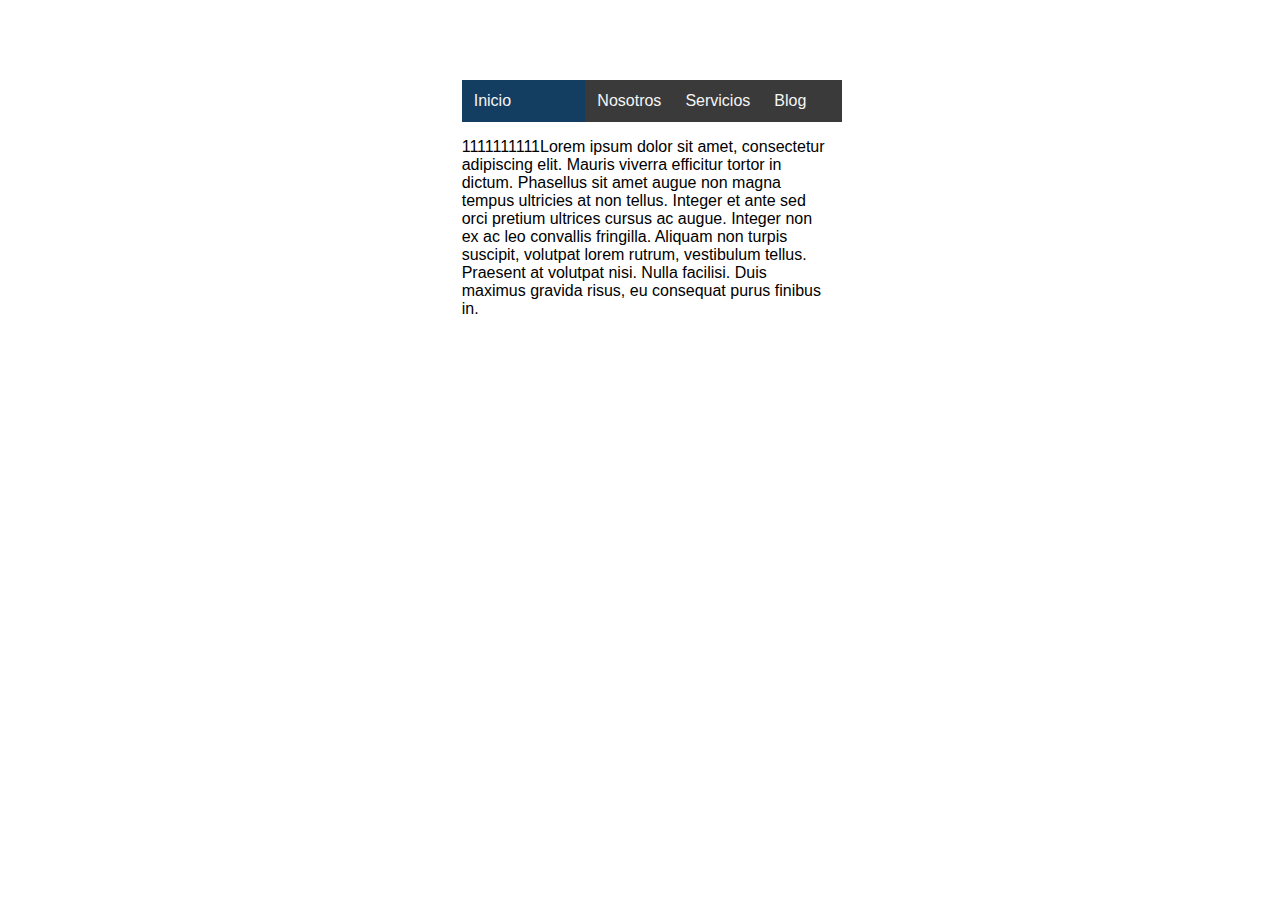
<file: otros/index.html>
<!DOCTYPE html>
<html lang="en">
  <head>
    <meta charset="UTF-8" />
    <meta name="viewport" content="width=device-width, initial-scale=1.0" />
    <link rel="stylesheet" href="./style.css" />
    <title>Prueba 15</title>
    <script src="https://ajax.googleapis.com/ajax/libs/jquery/3.4.1/jquery.min.js"></script>
    <script>
      $(document).ready(function () {
        $("#first-t").click(function () {
          $("#first-c").removeClass("inactive").addClass("active");
          $("#second-c").removeClass("active").addClass("inactive");
          $("#third-c").removeClass("active").addClass("inactive");
          $("#fourth-c").removeClass("active").addClass("inactive");
        });

        $("#second-t").click(function () {
          $("#second-c").removeClass("inactive").addClass("active");
          $("#first-c").removeClass("active").addClass("inactive");
          $("#third-c").removeClass("active").addClass("inactive");
          $("#fourth-c").removeClass("active").addClass("inactive");
        });

        $("#third-t").click(function () {
          $("#third-c").removeClass("inactive").addClass("active");
          $("#second-c").removeClass("active").addClass("inactive");
          $("#first-c").removeClass("active").addClass("inactive");
          $("#fourth-c").removeClass("active").addClass("inactive");
        });

        $("#fourth-t").click(function () {
          $("#fourth-c").removeClass("inactive").addClass("active");
          $("#second-c").removeClass("active").addClass("inactive");
          $("#third-c").removeClass("active").addClass("inactive");
          $("#first-c").removeClass("active").addClass("inactive");
        });
      });
    </script>
  </head>
  <body>
    <div class="container">
      <div>
        <div  id="first-t" class="title active-title">Inicio</div>
        <div id="first-c" class="content">
          <p>
            1111111111Lorem ipsum dolor sit amet, consectetur adipiscing elit. Mauris
            viverra efficitur tortor in dictum. Phasellus sit amet augue non
            magna tempus ultricies at non tellus. Integer et ante sed orci
            pretium ultrices cursus ac augue. Integer non ex ac leo convallis
            fringilla. Aliquam non turpis suscipit, volutpat lorem rutrum,
            vestibulum tellus. Praesent at volutpat nisi. Nulla facilisi. Duis
            maximus gravida risus, eu consequat purus finibus in.
          </p>
        </div>
      </div>

      <div>
        <div id="second-t" class="title">Nosotros</div>
        <div id="second-c" class="content inactive">
            <p>
                22222222Lorem ipsum dolor sit amet, consectetur adipiscing elit. Mauris
                viverra efficitur tortor in dictum. Phasellus sit amet augue non
                magna tempus ultricies at non tellus. Integer et ante sed orci
                pretium ultrices cursus ac augue. Integer non ex ac leo convallis
                fringilla. Aliquam non turpis suscipit, volutpat lorem rutrum,
                vestibulum tellus. Praesent at volutpat nisi. Nulla facilisi. Duis
                maximus gravida risus, eu consequat purus finibus in.
              </p>
        </div>
      </div>

      <div>
        <div id="third-t" class="title">Servicios</div>
        <div id="third-c" class="content inactive">
            <p>
                3333333Lorem ipsum dolor sit amet, consectetur adipiscing elit. Mauris
                viverra efficitur tortor in dictum. Phasellus sit amet augue non
                magna tempus ultricies at non tellus. Integer et ante sed orci
                pretium ultrices cursus ac augue. Integer non ex ac leo convallis
                fringilla. Aliquam non turpis suscipit, volutpat lorem rutrum,
                vestibulum tellus. Praesent at volutpat nisi. Nulla facilisi. Duis
                maximus gravida risus, eu consequat purus finibus in.
              </p>
        </div>
      </div>

      <div>
        <div id="fourth-t" class="title">Blog</div>
        <div id="fourth-c" class="content inactive">
            <p>
                44444444Lorem ipsum dolor sit amet, consectetur adipiscing elit. Mauris
                viverra efficitur tortor in dictum. Phasellus sit amet augue non
                magna tempus ultricies at non tellus. Integer et ante sed orci
                pretium ultrices cursus ac augue. Integer non ex ac leo convallis
                fringilla. Aliquam non turpis suscipit, volutpat lorem rutrum,
                vestibulum tellus. Praesent at volutpat nisi. Nulla facilisi. Duis
                maximus gravida risus, eu consequat purus finibus in.
              </p>
        </div>
      </div>
    </div>
  </body>
</html>
</file>
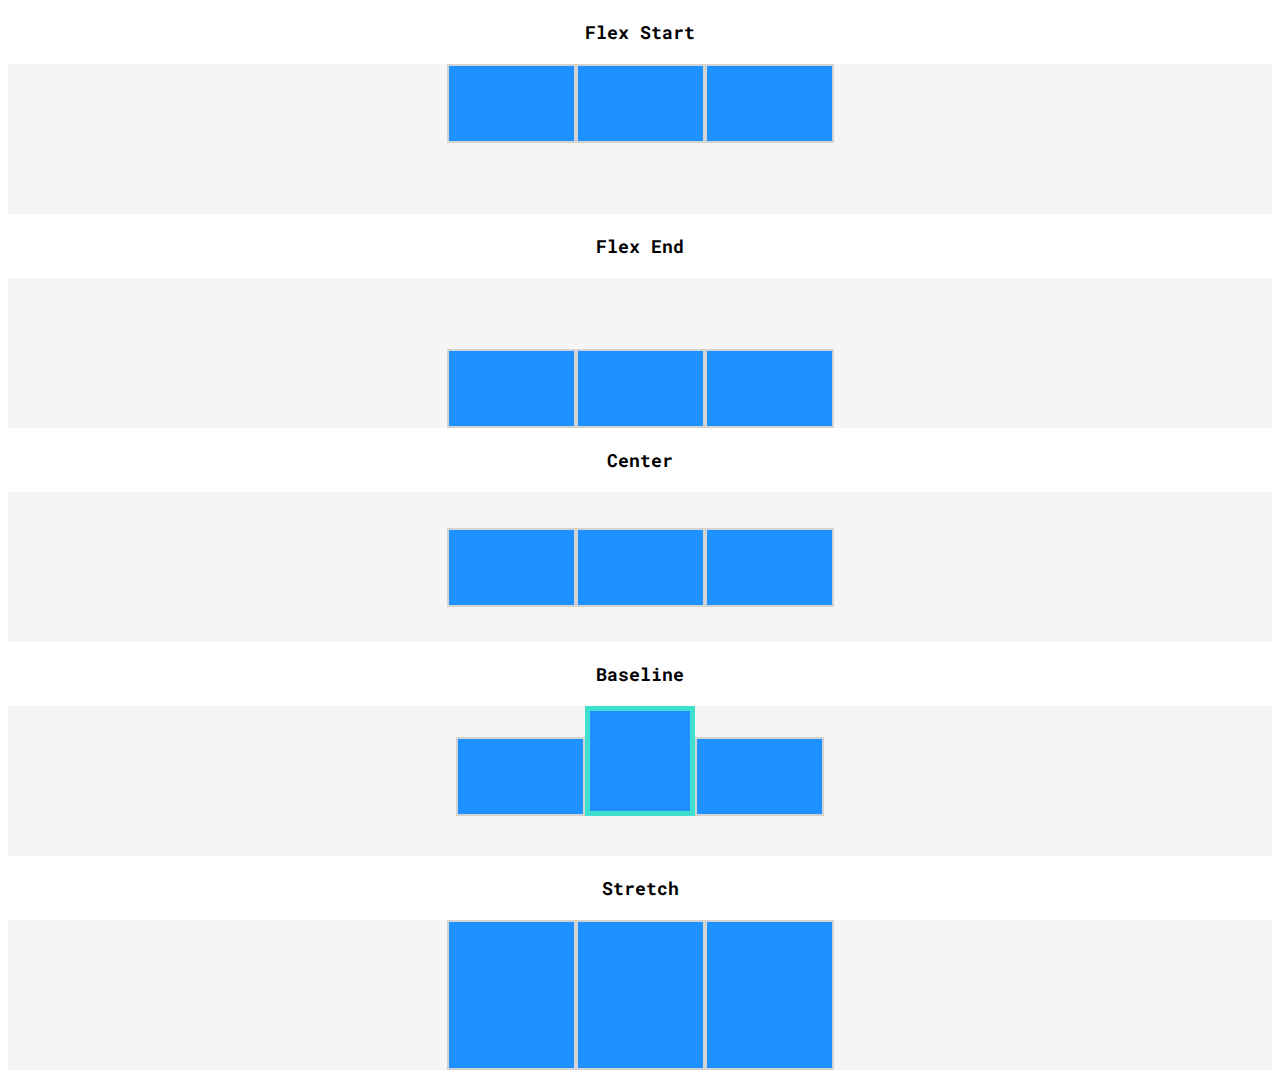
<file: CSS/Display flex align-items/index.html>
<!DOCTYPE html>
<html>

<head>
  <title>Align Items</title>
  <link href="style.css" rel="stylesheet" type="text/css" />
  <link href="https://fonts.googleapis.com/css?family=Roboto+Mono" rel="stylesheet">
</head>

<body>
  <h1>Flex Start</h1>
  <div class="container" id="flexstart">
    <div class="left"></div>
    <div class="center"></div>
    <div class="right"></div>
  </div>
  <h1>Flex End</h1>
  <div class="container" id="flexend">
    <div class="left"></div>
    <div class="center"></div>
    <div class="right"></div>
  </div>
  <h1>Center</h1>
  <div class="container" id="center">
    <div class="left"></div>
    <div class="center"></div>
    <div class="right"></div>
  </div>
  <h1>Baseline</h1>
  <div class="container" id="baseline">
    <div class="left"></div>
    <div class="center"></div>
    <div class="right"></div>
  </div>
  <h1>Stretch</h1>
  <div class="container" id="stretch">
    <div class="left"></div>
    <div class="center"></div>
    <div class="right"></div>
  </div>
</body>

</html>
</file>
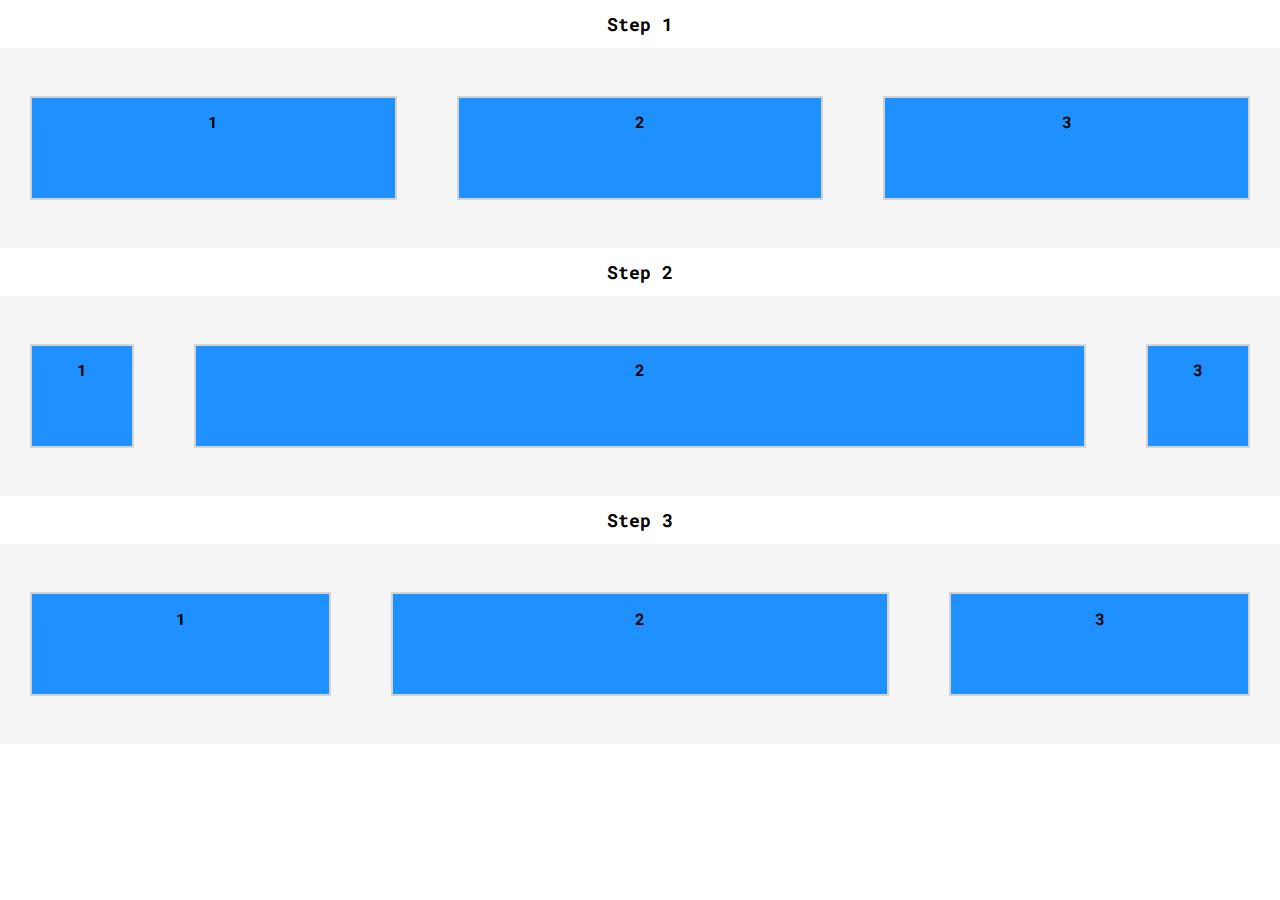
<file: CSS/Display flex flex-grow/index.html>
<!DOCTYPE html>
<html>

<head>
  <title>Flex Grow and Shrink</title>
  <link href="style.css" type="text/css" rel="stylesheet" />
  <link href="https://fonts.googleapis.com/css?family=Roboto+Mono" rel="stylesheet">
</head>

<body>
  <h1>Step 1</h1>
  <div id="top">
    <div class="top side">
      <h2>1</h2>
    </div>
    <div class="top center">
      <h2>2</h2>
    </div>
    <div class="top side">
      <h2>3</h2>
    </div>
  </div>
  <h1>Step 2</h1>
  <div id="middle">
    <div class="middle side">
      <h2>1</h2>
    </div>
    <div class="middle center">
      <h2>2</h2>
    </div>
    <div class="middle side">
      <h2>3</h2>
    </div>
  </div>
  <h1>Step 3</h1>
  <div id="bottom">
    <div class="bottom side">
      <h2>1</h2>
    </div>
    <div class="bottom center">
      <h2>2</h2>
    </div>
    <div class="bottom side">
      <h2>3</h2>
    </div>
  </div>
</body>

</html>
</file>
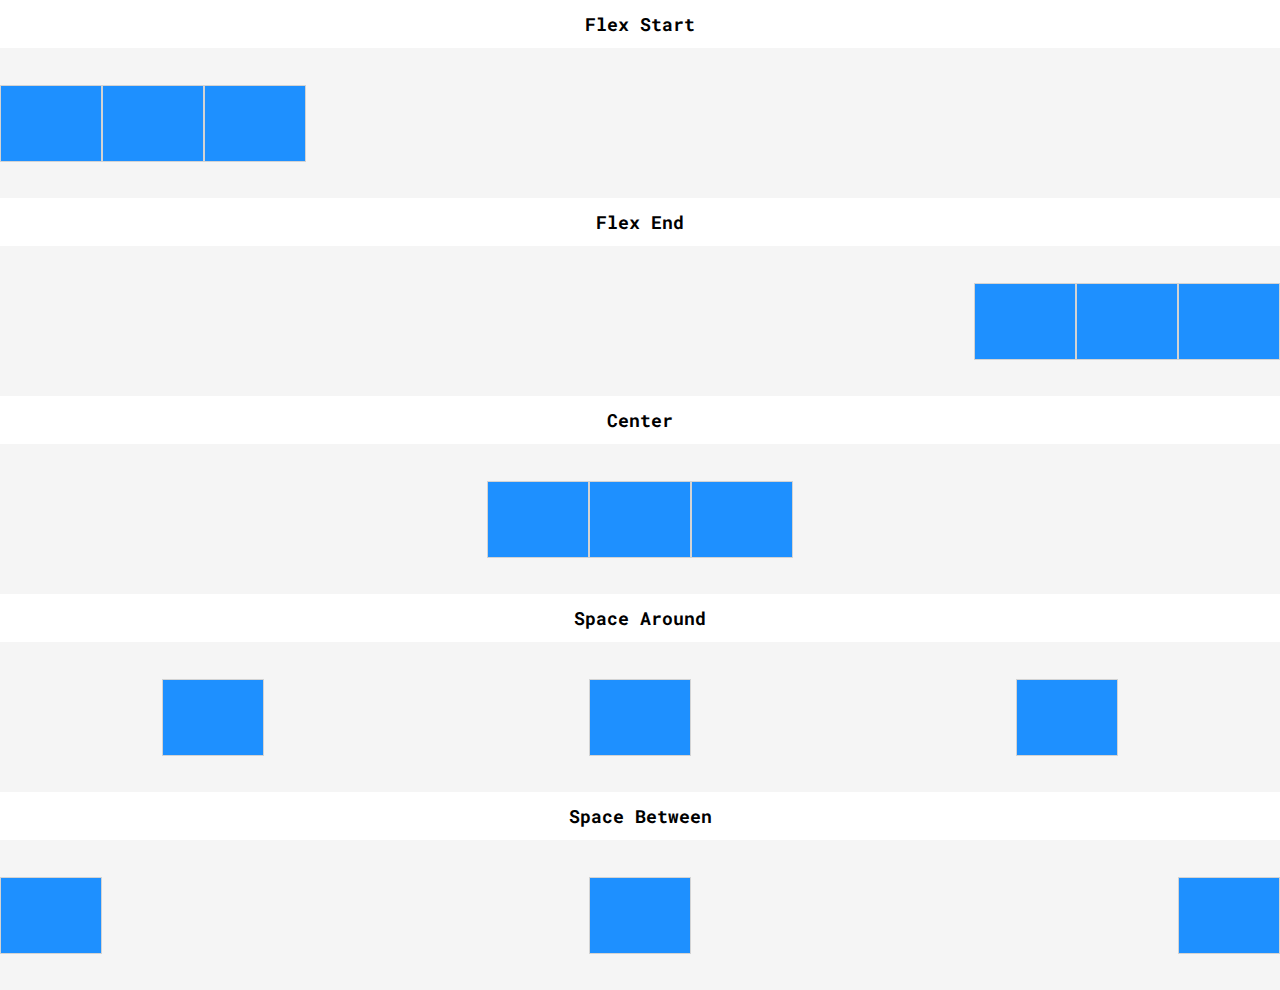
<file: CSS/Display flex justify-content/index.html>
<!DOCTYPE html>
<html>

<head>
  <title>Flex Justify</title>
  <link href="style.css" type="text/css" rel="stylesheet" />
  <link href="https://fonts.googleapis.com/css?family=Roboto+Mono" rel="stylesheet">
</head>

<body>
  <h1>Flex Start</h1>
  <div class="container" id="flexstart">
    <div class="box"></div>
    <div class="box"></div>
    <div class="box"></div>
  </div>
  <h1>Flex End</h1>
  <div class="container" id="flexend">
    <div class="box"></div>
    <div class="box"></div>
    <div class="box"></div>
  </div>
  <h1>Center</h1>
  <div class="container" id="center">
    <div class="box"></div>
    <div class="box"></div>
    <div class="box"></div>
  </div>
  <h1>Space Around</h1>
  <div class="container" id="spacearound">
    <div class="box"></div>
    <div class="box"></div>
    <div class="box"></div>
  </div>
  <h1>Space Between</h1>
  <div class="container" id="spacebetween">
    <div class="box"></div>
    <div class="box"></div>
    <div class="box"></div>
  </div>
</body>

</html>
</file>
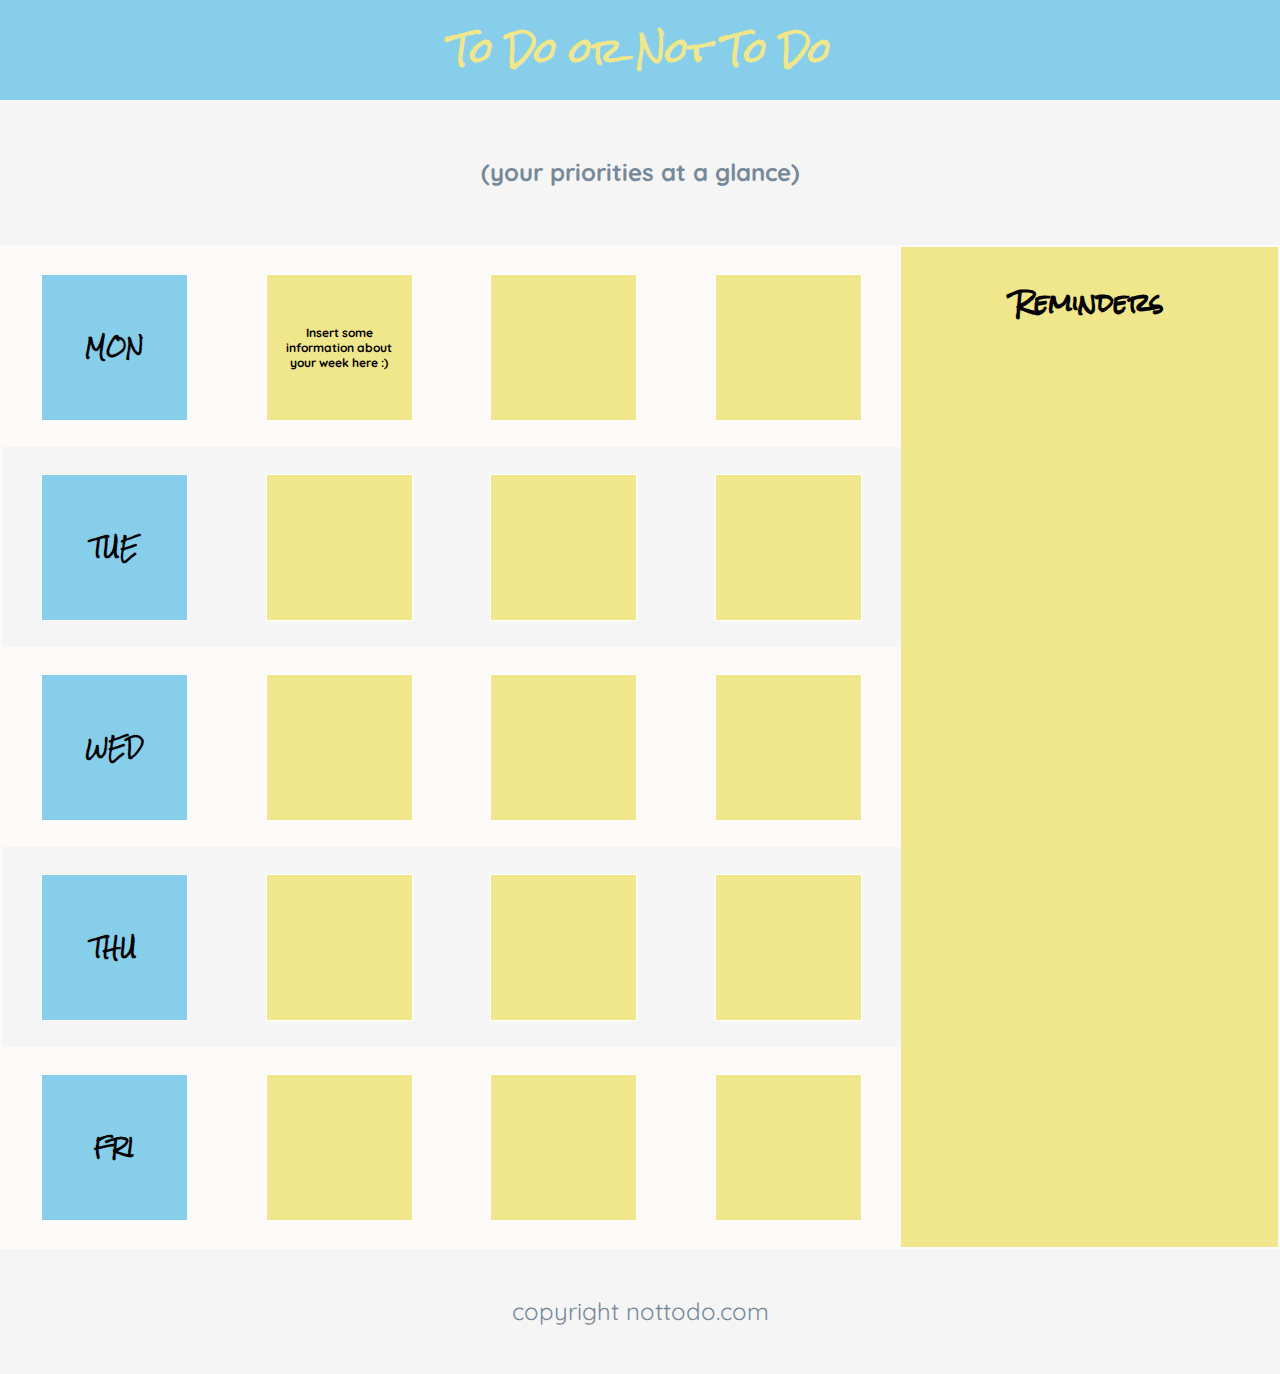
<file: CSS/Todo flex/index.html>
<!DOCTYPE html>
<html>

<head>
  <title>To Do App</title>
  <link rel="stylesheet" href="style.css" type="text/css">
  <link href="https://fonts.googleapis.com/css?family=Quicksand" rel="stylesheet">
  <link href="https://fonts.googleapis.com/css?family=Rock+Salt" rel="stylesheet">
</head>
<body>

  <!-- Header -->

  <div id="header">
    <h1>To Do or Not To Do</h1>
    <h2 class="tagline">(your priorities at a glance)</h2>
  </div>

  <!-- App Container -->

  <div class="container">

    <!-- To Do Section -->

    <div class="week">
      <div class="row secondary-background">
        <div class="day square"><h3>MON</h3></div>
        <div class="task square">
          <p> Insert some information about your week here :) </p>
        </div>
        <div class="task square"></div>
        <div class="task square"></div>
      </div>
      <div class="row">
        <div class="day square"><h3>TUE</h3></div>
        <div class="task square"></div>
        <div class="task square"></div>
        <div class="task square"></div>
      </div>
      <div class="row secondary-background">
        <div class="day square"><h3>WED</h3></div>
        <div class="task square"></div>
        <div class="task square"></div>
        <div class="task square"></div>
      </div>
      <div class="row">
        <div class="day square"><h3>THU</h3></div>
        <div class="task square"></div>
        <div class="task square"></div>
        <div class="task square"></div>
      </div>
      <div class="row secondary-background">
        <div class="day square"><h3>FRI</h3></div>
        <div class="task square"></div>
        <div class="task square"></div>
        <div class="task square"></div>
      </div>
    </div>

    <!-- Reminders Section -->

    <div class="reminders">
      <h3>Reminders</h3>
    </div>
  </div>

  <!-- Footer -->

  <footer>
    <span class="tagline">copyright nottodo.com</span>
  </footer>
</body>
</html>
</file>
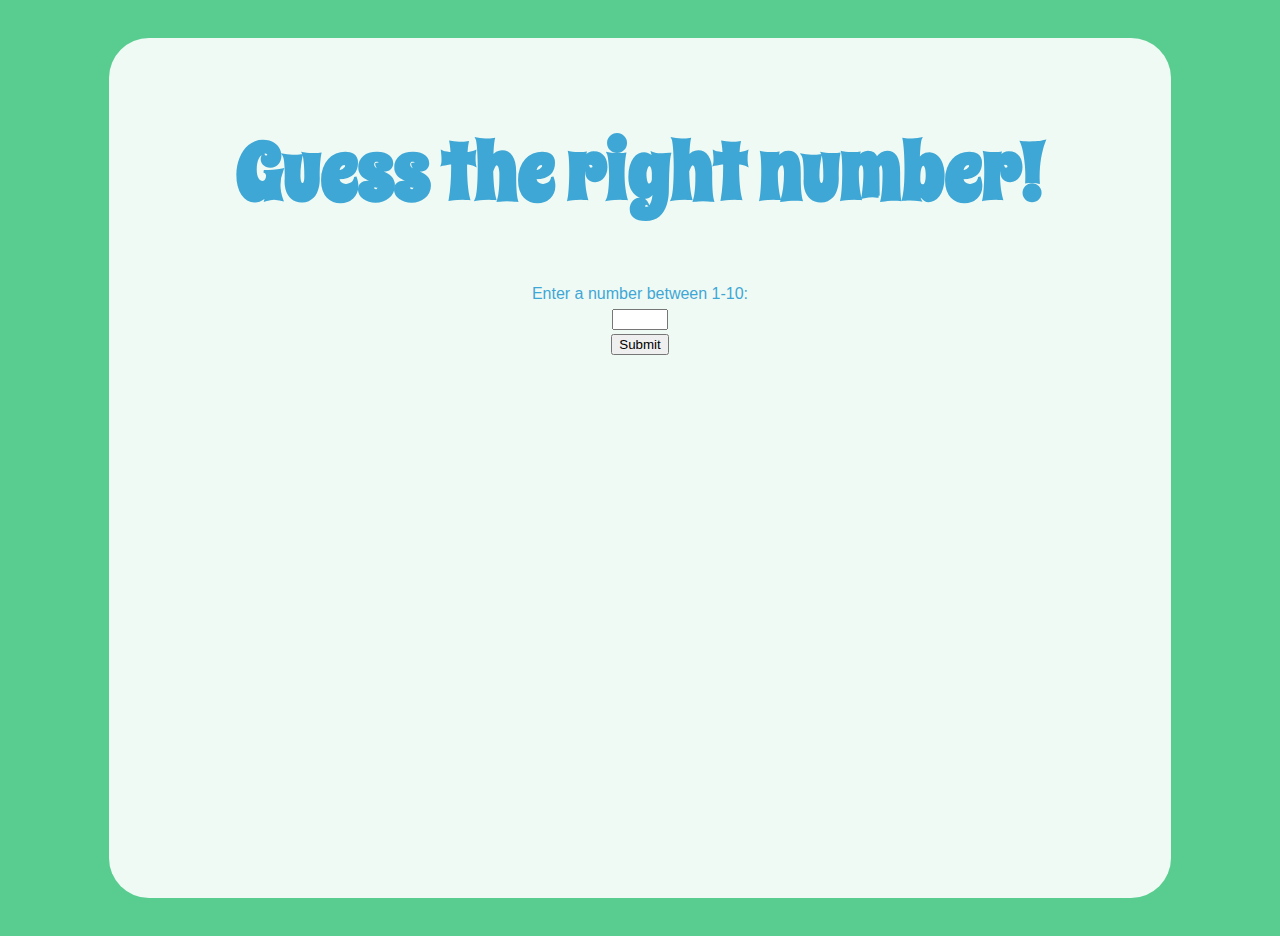
<file: HTML/Guess Number (Validation)/index.html>
<!DOCTYPE html>
<html lang="en" dir="ltr">
  <head>
    <meta charset="utf-8">
    <title>Number Guessing</title>
    <link rel="stylesheet" href="style.css" type="text/css">
    <link href="https://fonts.googleapis.com/css?family=Spicy+Rice" rel="stylesheet">
  </head>
  <body>
    <section class="overlay">
      <h1>Guess the right number!</h1>
      <form action="check.html" method="GET">
        <label for="guess">Enter a number between 1-10:</label>
        <br>
        <!--Add the min and max attribute to the input-->
        <input type="number" name="guess" id="guess" required min="1" max="10">
        <br>
        <input type="submit" id="submission" value="Submit">
      </form>
    </section>
  </body>
</html>
</file>
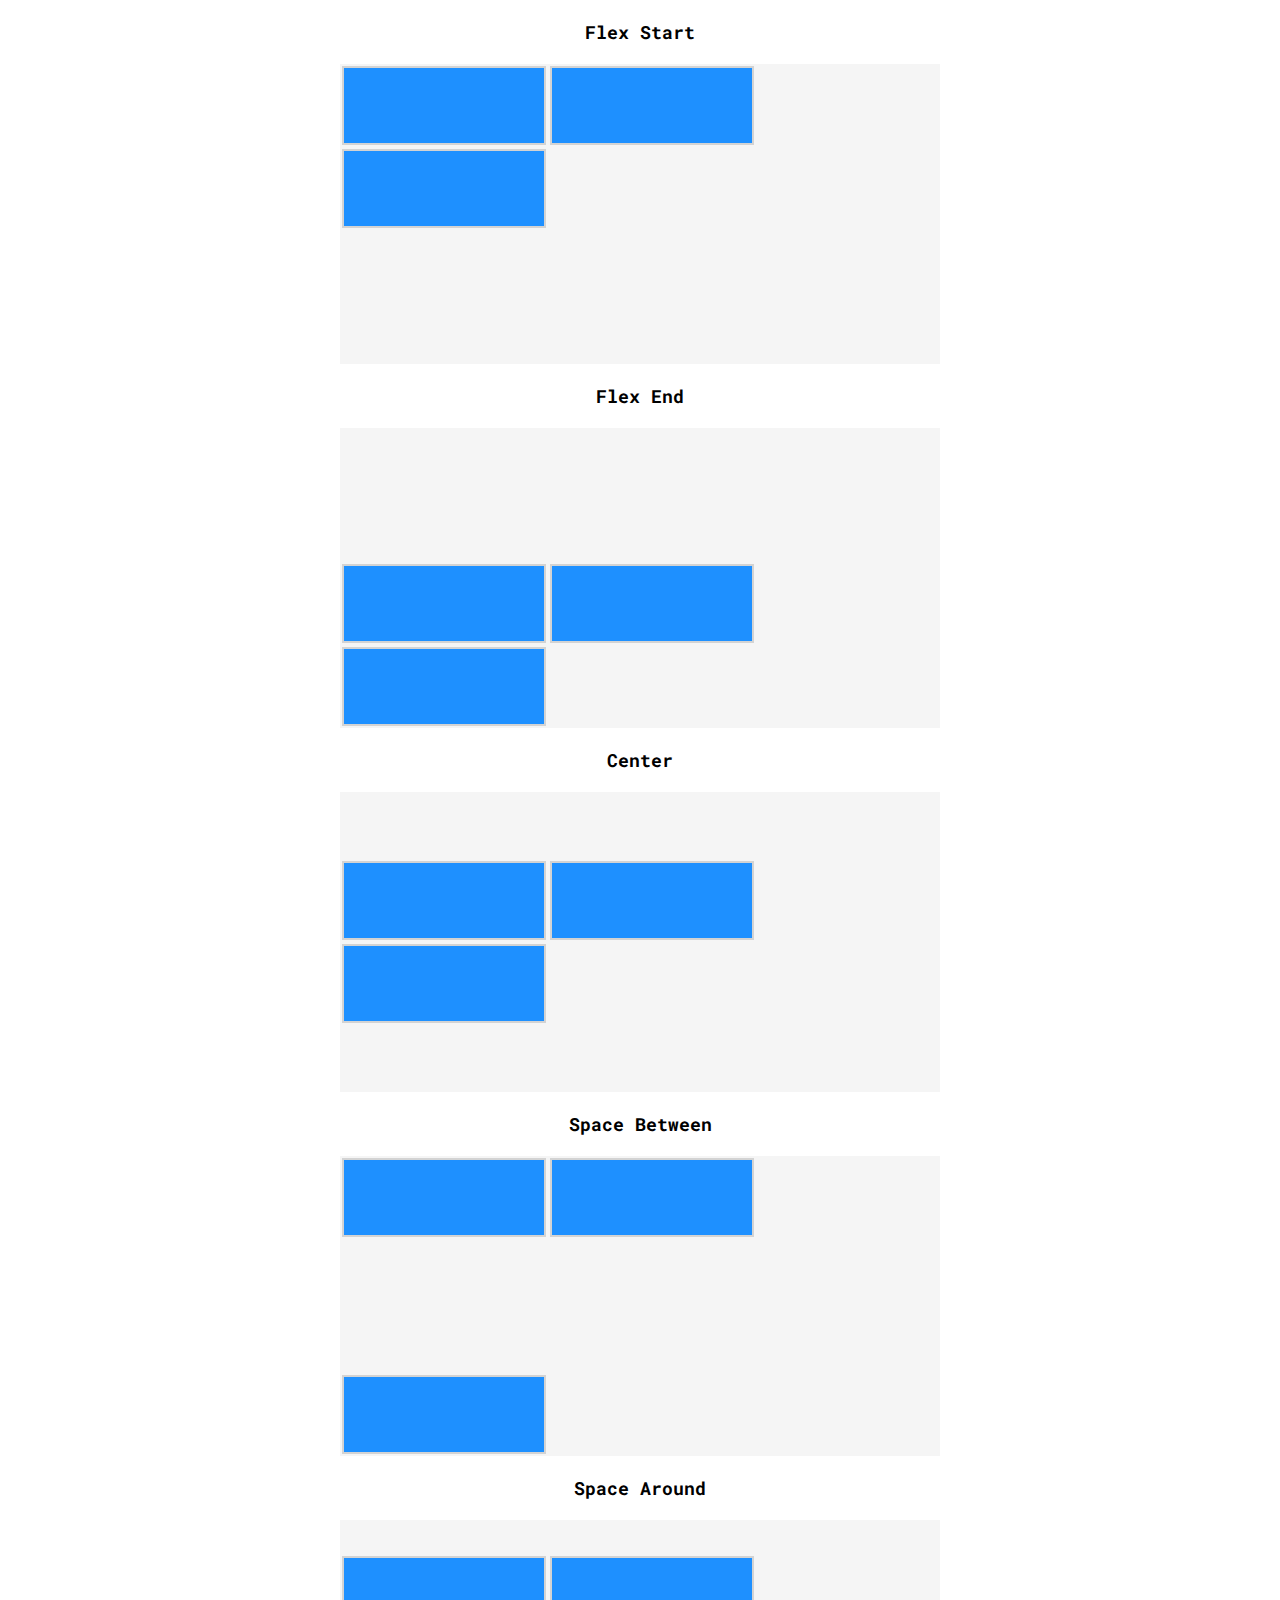
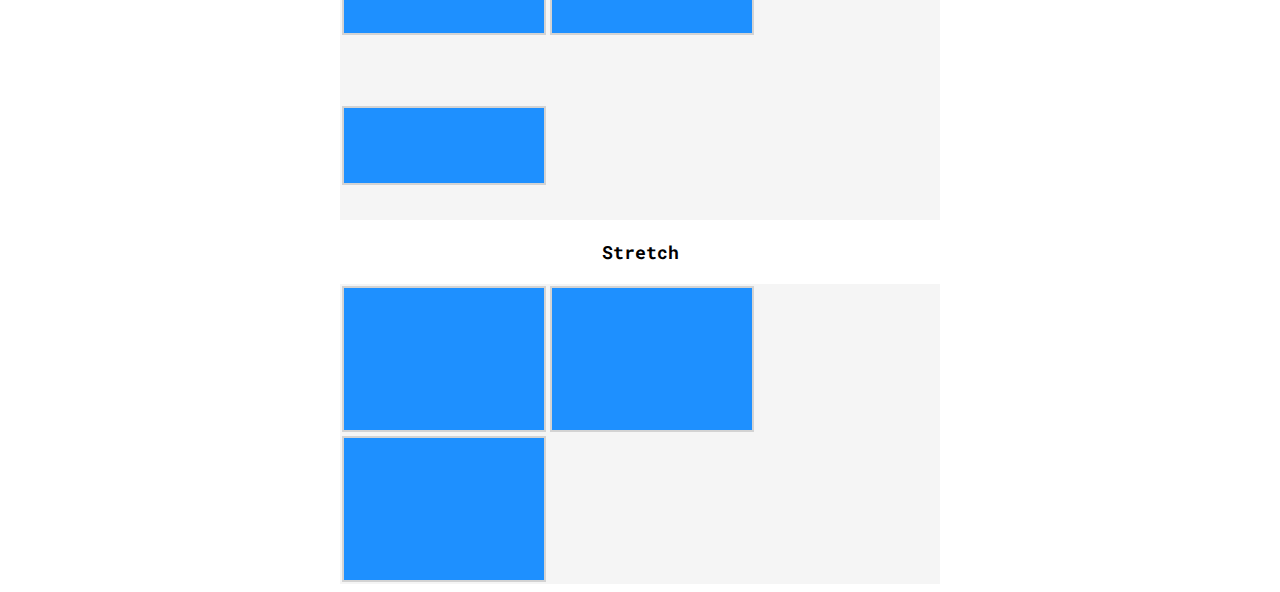
<file: CSS/Display-flex/Display flex align-content/index.html>
<!DOCTYPE html>
<html>

<head>
  <title>Align Content</title>
  <link href="style.css" type="text/css" rel="stylesheet" />
  <link href="https://fonts.googleapis.com/css?family=Roboto+Mono" rel="stylesheet">
</head>

<body>
  <h1>Flex Start</h1>
  <div class="container" id="flexstart">
    <div class="left"></div>
    <div class="center"></div>
    <div class="right"></div>
  </div>
  <h1>Flex End</h1>
  <div class="container" id="flexend">
    <div class="left"></div>
    <div class="center"></div>
    <div class="right"></div>
  </div>
  <h1>Center</h1>
  <div class="container" id="center">
    <div class="left"></div>
    <div class="center"></div>
    <div class="right"></div>
  </div>
  <h1>Space Between</h1>
  <div class="container" id="between">
    <div class="left"></div>
    <div class="center"></div>
    <div class="right"></div>
  </div>
  <h1>Space Around</h1>
  <div class="container" id="around">
    <div class="left"></div>
    <div class="center"></div>
    <div class="right"></div>
  </div>
  <h1>Stretch</h1>
  <div class="container" id="stretch">
    <div class="left"></div>
    <div class="center"></div>
    <div class="right"></div>
  </div>
</body>

</html>
</file>
<file: otros/style.css>
body {
    font-family: sans-serif;
}

.title {
  background-color: rgb(59, 58, 58);
  color: whitesmoke;
  width: 100%;
  padding: 0.75rem;
}

.active {
  display: block;
}

.active-title {
  background-color: rgb(20, 61, 98);
}
.inactive {
  display: none;
}

.container {
  margin: 5rem auto;
  width: 20rem;
  display: flex;
  flex-direction: row;
  justify-content: center;
}

@media only screen and (max-width: 900px) {
  .title {
    display: inline-block;
  }
  .container {
    display: flex;
    flex-direction: column;
  }
}

@media only screen and (min-width: 900px){
    #first-c{
        width: 300%;
    }
    #second-c{
        position: relative;
        left: -4rem;
        width: 300%;

    }

    #third-c{
        position: relative;
        left: -9.5rem;
        width: 300%;
    }

    #fourth-c{
        position: relative;
        left: -15rem;
        width: 300%;
    }
}
</file>
<file: CSS/Display flex align-items/style.css>
body {
    font-family: 'Roboto Mono', monospace;
  }
  
  h1 {
    margin: 20px;
    text-align: center;
    font-size: 18px;
  }
  
  .container {
    height: 150px;
    background-color: WhiteSmoke;
    display: flex;
    justify-content: center;
  }
  
  .left,
  .center,
  .right {
    min-height: 75px;
    width: 125px;
    background-color: DodgerBlue;
    border: 2px solid lightgrey;
  }
  
  #baseline .center {
    height: 100px;
    width: 100px;
    border: 5px solid turquoise;
  }
  
  #flexstart {
    align-items: flex-start;
  }
  
  #flexend {
    align-items: flex-end;
  }
  
  #center {
    align-items: center;
  }
  
  #baseline {
    align-items: baseline;
  }
</file>
<file: CSS/Display flex flex-grow/style.css>
body {
    margin: 0;
    border: 0;
    font-family: 'Roboto Mono', monospace;
  }
  
  h1 {
    font-size: 18px;
  }
  
  h2 {
    font-size: 16px;
  }
  
  h1,
  h2 {
    text-align: center;
  }
  
  .top,
  .middle,
  .bottom {
    width: 100px;
    height: 100px;
    background-color: Dodgerblue;
    border: 2px solid lightgrey;
    margin: 10px 30px;
  }
  
  .top.side {
    flex-grow: 1;
  }
  
  .top.center {
    flex-grow: 1;
  }
  
  .middle.side {
  
  }
  
  .middle.center {
    flex-grow: 1;
  }
  
  .bottom.side {
   flex-grow: 1;
  }
  
  .bottom.center {
       flex-grow: 2;
  }
  
  #top,
  #middle,
  #bottom {
    display: flex;
    background-color: Whitesmoke;
    justify-content: center;
    min-height: 200px;
    align-items: center;
  }
</file>
<file: CSS/Display flex justify-content/style.css>
body {
    border: 0;
    margin: 0;
    font-family: 'Roboto Mono', monospace;
  }
  
  h1 {
    text-align: center;
    display: block;
    font-size: 18px;
  }
  
  .container {
    height: 150px;
    width: 100%;
    display: flex;
    background-color: whitesmoke;
      align-items: center;
  }
  
  .box {
    height: 75px;
    width: 100px;
    background-color: dodgerblue;
    border: 1px solid lightgrey;
    display: inline-block;
  }
  
  #flexstart {
    justify-content: flex-start;
  }
  
  #flexend {
    justify-content: flex-end;
  }
  
  #center {
    justify-content: center;
  }
  
  #spacearound {
    justify-content: space-around;
  }
  
  #spacebetween {
   justify-content: space-between;
  }
</file>
<file: CSS/Todo flex/style.css>
/* Universal Styles */

body {
    margin: 0px;
    background-color: WhiteSmoke;
    font-family: 'Rock Salt', cursive;
    text-align: center;
  }
  
  .secondary-background {
    background-color: Snow;
  }
  
  .tagline {
    font-family: 'Quicksand', sans-serif;
    color: LightSlateGrey;
    line-height: 125px;
  }
  
  /* Header */
  
  h1 {
    margin: 0;
    background-color: SkyBlue;
    line-height: 100px;
    color: Khaki;
  }
  
  h2 {
    margin: 10px;
  }
  
  /* App Container */
  
  .container {
    border: 2px solid Snow;
    display: flex;
  }
  
  /* To Do Section */
  
  .week {
    display: flex;
    flex-grow: 3;
    flex-direction: column;
  }
  
  .row {
    min-height: 200px;
    display: flex;
    flex-wrap: wrap;
    align-items: center;
    justify-content: space-around;
  }
  
  .square {
    width: 125px;
    height: 125px;
    padding: 10px;
    display: flex;
    align-items: center;
    justify-content: center;
  }
  
  .day.square {
    background-color: SkyBlue;
    border: 1px solid white;
  }
  
  .task.square {
    background-color: Khaki;
    border: 1px solid white;
  }
  
  .task p {
    font-family: 'Quicksand', sans-serif;
    font-weight: 700;
    font-size: 12px;
  }
  
  /* Reminders */
  
  .reminders {
    background-color: Khaki;
    display: flex;
    flex-grow: 2;
  }
  
  .reminders h3 {
    width: 100%;
    margin: 10px;
    color: black;
    line-height: 90px;
    font-size: 24px;
  }
  
  /* Footer */
  
  footer {
    font-size: 24px;
  }
</file>
<file: HTML/Guess Number (Validation)/style.css>
body {
    background-color: #59CD90;
    color: #3FA7D6;
    font-family: Arial;
  }
  
  form {
    line-height: 25px;
  }
  
  h1 {
    font-family: Spicy Rice, Arial;
    font-size: 5em;
    overflow: break;
  }
  
  .overlay {
    width: 80%;
    min-width: 30%;
    margin: 3% auto;
    display: block;
    padding: 2%;
    height: 90vh;
    background-color: rgba(255, 255, 255, 0.9);
    border-radius: 40px;
    text-align: center;
  }
</file>
<file: CSS/Display-flex/Display flex align-content/style.css>
body {
    font-family: 'Roboto Mono', monospace;
  }
  
  h1 {
    margin: 20px;
    text-align: center;
    font-size: 18px;
  }
  
  .container {
    height: 300px;
    width: 600px;
    background-color: WhiteSmoke;
    display: flex;
    flex-wrap: wrap;
    margin: auto;
  }
  
  .left,
  .center,
  .right {
    min-height: 75px;
    width: 200px;
    margin: 2px;
    background-color: DodgerBlue;
    border: 2px solid lightgrey;
  }
  
  #flexstart {
    align-content: flex-start;
  }
  
  #flexend {
    align-content: flex-end;
  }
  
  #center {
    align-content: center;
  }
  
  #between {
    align-content: space-between;
  }
  
  #around {
    align-content: space-around;
  }
</file>
